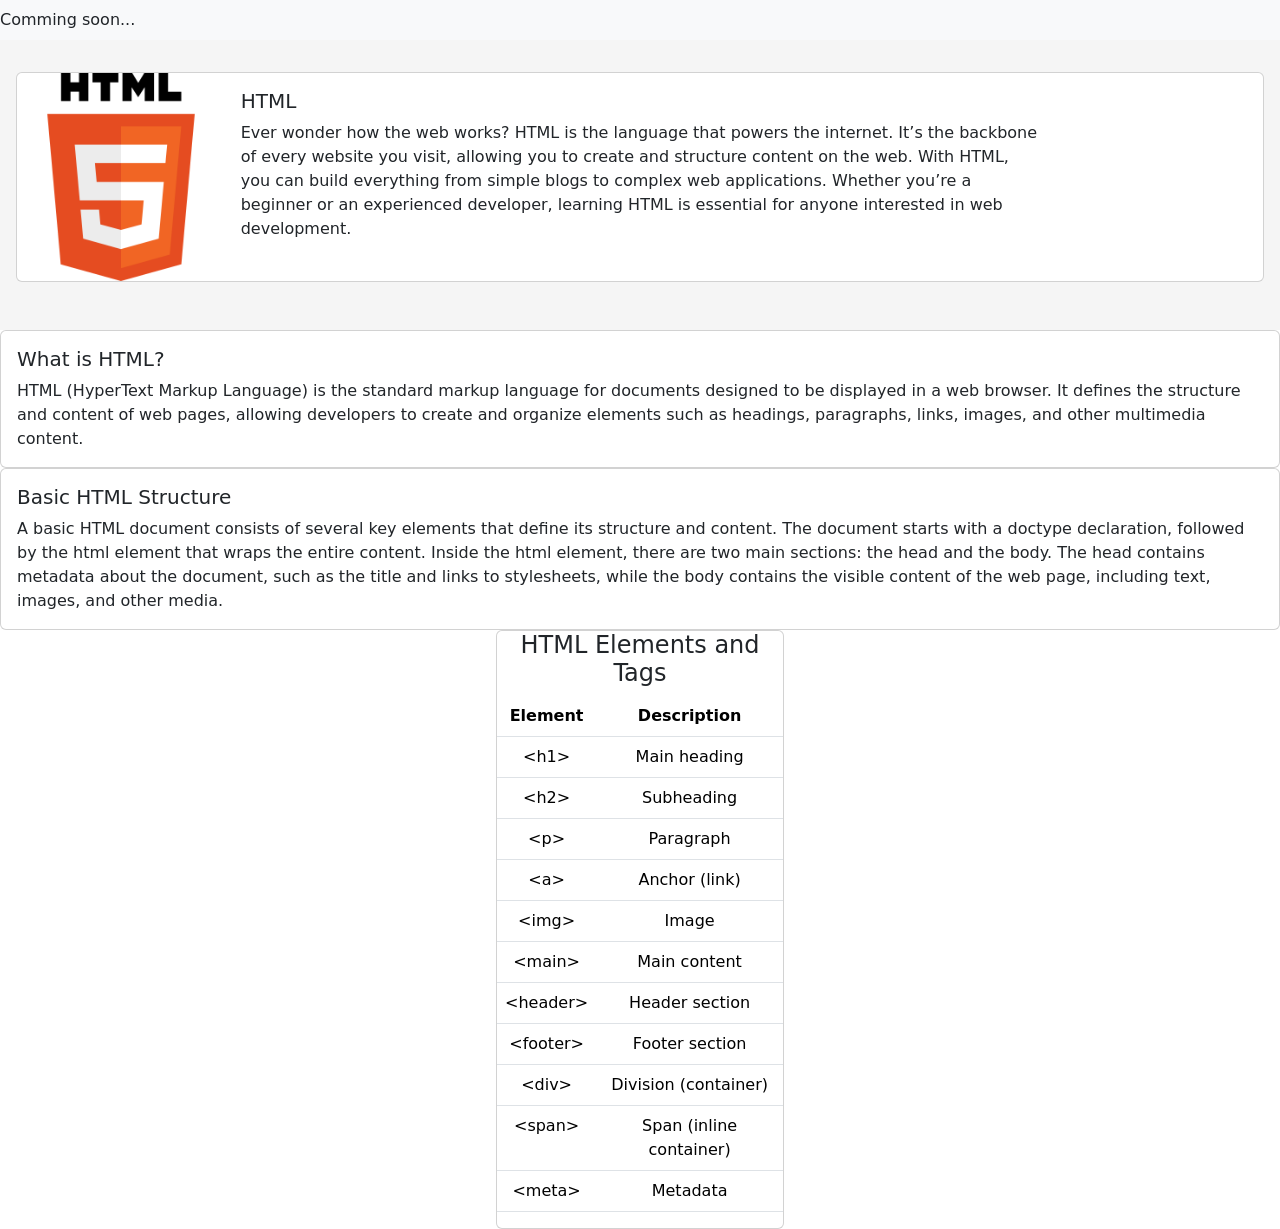
<file: html.html>
<!doctype html>
<html lang="en">
  <head>
    <meta charset="UTF-8" />
    <meta name="viewport" content="width=device-width, initial-scale=1.0" />
    <link rel="stylesheet" href="css/style.css" />
    <link
      href="https://cdn.jsdelivr.net/npm/bootstrap@5.3.8/dist/css/bootstrap.min.css"
      rel="stylesheet" />
    <title>HTML</title>
  </head>
  <body>
    <nav class="navbar navbar-expand-lg navbar-dark bg-light">
      Comming soon...
    </nav>
    <header class="header text-primary-emphasis ---dark">
      <div class="card mb-3">
        <div class="row g-0">
          <div class="col-md-2">
            <img
              src="img/html.png"
              class="img-fluid rounded-start card-img"
              alt="web and internet" />
          </div>
          <div class="col-md-8">
            <div class="card-body">
              <h5 class="card-title">HTML</h5>
              <p class="card-text">
                Ever wonder how the web works? HTML is the language that powers
                the internet. It’s the backbone of every website you visit,
                allowing you to create and structure content on the web. With
                HTML, you can build everything from simple blogs to complex web
                applications. Whether you’re a beginner or an experienced
                developer, learning HTML is essential for anyone interested in
                web development.
              </p>
            </div>
          </div>
        </div>
      </div>
    </header>
    <main>
      <section>
        <article>
          <!-- What is HTML? -->
          <div class="card">
            <div class="card-body">
              <h5 class="card-title">What is HTML?</h5>
              <p class="card-text">
                HTML (HyperText Markup Language) is the standard markup language
                for documents designed to be displayed in a web browser. It
                defines the structure and content of web pages, allowing
                developers to create and organize elements such as headings,
                paragraphs, links, images, and other multimedia content.
              </p>
            </div>
          </div>
          <!-- basic HTML structure -->
          <div class="card">
            <div class="card-body">
              <h5 class="card-title">Basic HTML Structure</h5>
              <p class="card-text">
                A basic HTML document consists of several key elements that
                define its structure and content. The document starts with a
                doctype declaration, followed by the html element that wraps the
                entire content. Inside the html element, there are two main
                sections: the head and the body. The head contains metadata
                about the document, such as the title and links to stylesheets,
                while the body contains the visible content of the web page,
                including text, images, and other media.
              </p>
            </div>
          </div>
        </article>
        <article>
          <!-- HTML elements and tags -->
          <div class="card mx-auto" style="width: 18rem">
            <h4 class="card-title text-center">HTML Elements and Tags</h4>
            <table class="table text-center">
              <thead>
                <tr>
                  <th>Element</th>
                  <th>Description</th>
                </tr>
              </thead>
              <tbody>
                <tr>
                  <td>&lt;h1&gt;</td>
                  <td>Main heading</td>
                </tr>
                <tr>
                  <td>&lt;h2&gt;</td>
                  <td>Subheading</td>
                </tr>
                <tr>
                  <td>&lt;p&gt;</td>
                  <td>Paragraph</td>
                </tr>
                <tr>
                  <td>&lt;a&gt;</td>
                  <td>Anchor (link)</td>
                </tr>
                <tr>
                  <td>&lt;img&gt;</td>
                  <td>Image</td>
                </tr>
                <tr>
                  <td>&lt;main&gt;</td>
                  <td>Main content</td>
                </tr>
                <tr>
                  <td>&lt;header&gt;</td>
                  <td>Header section</td>
                </tr>
                <tr>
                  <td>&lt;footer&gt;</td>
                  <td>Footer section</td>
                </tr>
                <tr>
                  <td>&lt;div&gt;</td>
                  <td>Division (container)</td>
                </tr>
                <tr>
                  <td>&lt;span&gt;</td>
                  <td>Span (inline container)</td>
                </tr>
                <tr>
                  <td>&lt;meta&gt;</td>
                  <td>Metadata</td>
                </tr>
              </tbody>
            </table>
          </div>
        </article>
      </section>
    </main>
  </body>
</html>
</file>
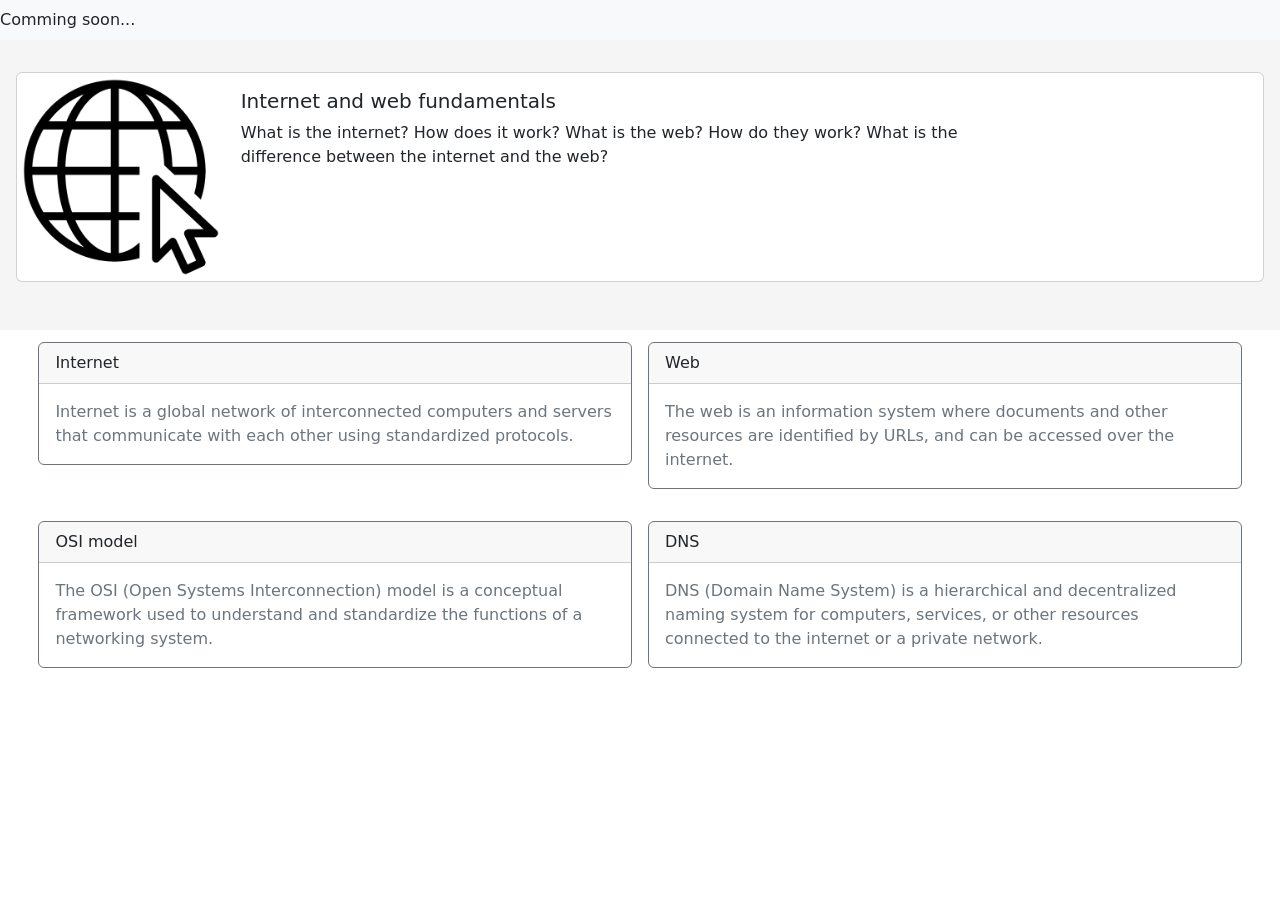
<file: internet-and-web-fundamentals.html>
<!doctype html>
<html lang="en">
  <head>
    <meta charset="UTF-8" />
    <meta name="viewport" content="width=device-width, initial-scale=1.0" />
    <title>Internet and Web Fundamentals</title>
    <link rel="stylesheet" href="css/style.css" />
    <link
      href="https://cdn.jsdelivr.net/npm/bootstrap@5.3.8/dist/css/bootstrap.min.css"
      rel="stylesheet" />
    <script src="https://cdn.jsdelivr.net/npm/bootstrap@5.3.8/dist/js/bootstrap.bundle.min.js"></script>
  </head>
  <body>
    <nav class="navbar navbar-expand-lg navbar-dark bg-light">
      Comming soon...
    </nav>
    <header class="header text-primary-emphasis ---dark">
      <div class="card mb-3">
        <div class="row g-0">
          <div class="col-md-2">
            <img
              src="img/web-and-internet.png"
              class="img-fluid rounded-start card-img"
              alt="web and internet" />
          </div>
          <div class="col-md-8">
            <div class="card-body">
              <h5 class="card-title">Internet and web fundamentals</h5>
              <p class="card-text">
                What is the internet? How does it work? What is the web? How do
                they work? What is the difference between the internet and the
                web?
              </p>
            </div>
          </div>
        </div>
      </div>
    </header>
    <main>
      <section>
        <article class="topics">
          <div class="row row-cols-1 row-cols-md-2 g-3">
            <div class="col">
              <div class="card border-secondary mb-3" style="max-width: 45rem">
                <div class="card-header">Internet</div>
                <div class="card-body text-secondary">
                  <p class="card-text">
                    Internet is a global network of interconnected computers and
                    servers that communicate with each other using standardized
                    protocols.
                  </p>
                </div>
              </div>
            </div>
            <div class="col">
              <div class="card border-secondary mb-3" style="max-width: 45rem">
                <div class="card-header">Web</div>
                <div class="card-body text-secondary">
                  <p class="card-text">
                    The web is an information system where documents and other
                    resources are identified by URLs, and can be accessed over
                    the internet.
                  </p>
                </div>
              </div>
            </div>
            <div class="col">
              <div class="card border-secondary mb-3" style="max-width: 45rem">
                <div class="card-header">OSI model</div>
                <div class="card-body text-secondary">
                  <p class="card-text">
                    The OSI (Open Systems Interconnection) model is a conceptual
                    framework used to understand and standardize the functions
                    of a networking system.
                  </p>
                </div>
              </div>
            </div>
            <div class="col">
              <div class="card border-secondary mb-3" style="max-width: 45rem">
                <div class="card-header">DNS</div>
                <div class="card-body text-secondary">
                  <p class="card-text">
                    DNS (Domain Name System) is a hierarchical and decentralized
                    naming system for computers, services, or other resources
                    connected to the internet or a private network.
                  </p>
                </div>
              </div>
            </div>
          </div>
        </article>
      </section>
    </main>
  </body>
</html>
</file>
<file: css/style.css>
.header {
  background-color: #F5F5F5;
  padding: 2rem 1rem;
}

.hero-card {
  width: fit-content;
  max-width: 100%;
  margin: 0 auto;
  border: 0;
  overflow: hidden;
}

.hero-card .card-img {
  display: block;
  width: auto;
  max-width: 100%;
  height: auto;
}

.card-img-overlay {
  display: flex;
  align-items: center;
  justify-content: center;
  flex-direction: column;
}

.center-content {
  text-align: center;
  margin: 0;
  background-color: rgba(128, 128, 128, 0.7);
  padding: 1rem 2rem;
  border-radius: 0.5rem;
}

.main {
  background-color: #FFFFFF;
}

article.topics {
  padding: 1%;
  
}

.topics .card-img-top {
  max-width: 230px;
  height: auto;
}

.topics {
    margin: auto;
    margin: 2%;
    margin-top: 0%;
}

a.topic-link {
  text-decoration: none;
  color: #000000;
}
</file>
